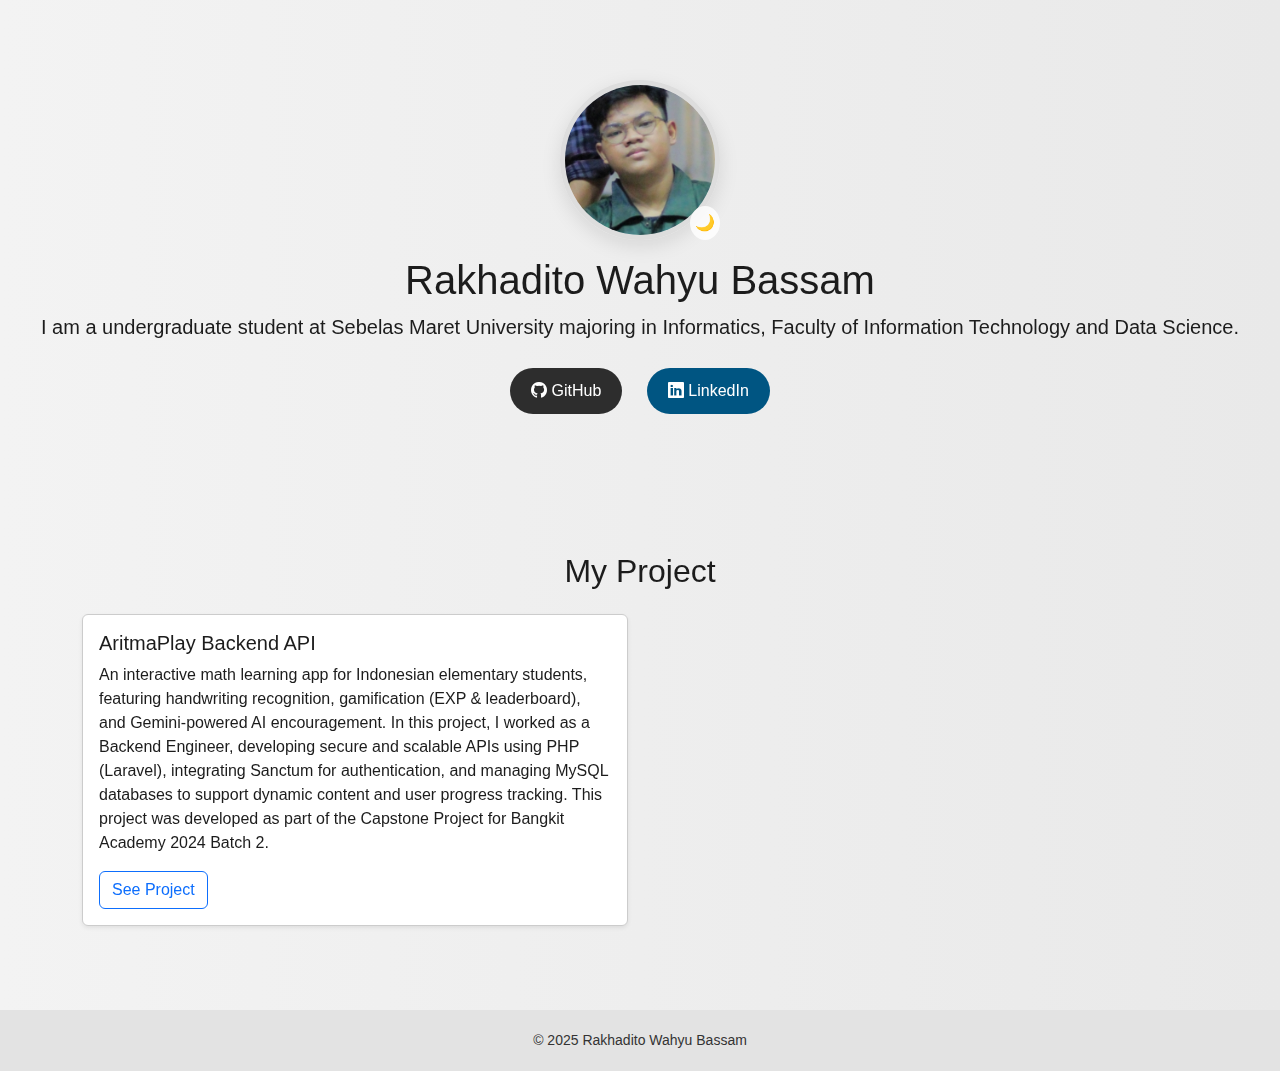
<file: index.html>
<!DOCTYPE html>
<html lang="id">
	<head>
		<meta charset="UTF-8" />
		<meta name="viewport" content="width=device-width, initial-scale=1" />
		<title>Rakhadito Wahyu Bassam | Portfolio</title>
		<link
			href="https://cdn.jsdelivr.net/npm/bootstrap@5.3.3/dist/css/bootstrap.min.css"
			rel="stylesheet"
		/>
		<link
			href="https://cdn.jsdelivr.net/npm/bootstrap-icons@1.10.5/font/bootstrap-icons.css"
			rel="stylesheet"
		/>
		<link href="https://unpkg.com/aos@2.3.1/dist/aos.css" rel="stylesheet" />
		<link rel="stylesheet" href="css/style.css" />
		<link
			rel="icon"
			type="image/png"
			href="images/moon-knight-svgrepo-com.svg"
		/>
	</head>
	<body>
		<!-- Hero Section -->
		<section class="hero">
			<div class="profile-img-wrapper" title="Click to toggle theme">
				<img
					src="images/foto-gwe.jpg"
					alt="Foto Profil"
					class="profile-img"
					data-aos="fade-down"
				/>
				<span class="theme-indicator" id="theme-icon">🌙</span>
			</div>
			<h1 class="mt-3" data-aos="fade-up">Rakhadito Wahyu Bassam</h1>
			<p class="lead" data-aos="fade-up" data-aos-delay="100">
				I am a undergraduate student at Sebelas Maret University majoring in
				Informatics, Faculty of Information Technology and Data Science.
			</p>
			<div data-aos="fade-up" data-aos-delay="200">
				<a
					href="https://github.com/Rakhaditowb"
					target="_blank"
					class="btn btn-custom btn-github"
				>
					<i class="bi bi-github"></i> GitHub
				</a>
				<a
					href="https://www.linkedin.com/in/rakhaditobassam/"
					target="_blank"
					class="btn btn-custom btn-linkedin"
				>
					<i class="bi bi-linkedin"></i> LinkedIn
				</a>
			</div>
		</section>

		<!-- Projects Section -->
		<section class="container my-5">
			<h2 class="text-center mb-4" data-aos="fade-right">My Project</h2>
			<div class="row" id="projects"></div>
		</section>

		<!-- Footer -->
		<footer>&copy; 2025 Rakhadito Wahyu Bassam</footer>

		<!-- Scripts -->
		<script src="https://cdn.jsdelivr.net/npm/bootstrap@5.3.3/dist/js/bootstrap.bundle.min.js"></script>
		<script src="https://unpkg.com/aos@2.3.1/dist/aos.js"></script>
		<script src="js/script.js"></script>
	</body>
</html>
</file>
<file: css/style.css>
body {
	background: linear-gradient(to right, #f3f3f3, #e9e9e9);
	color: #1c1c1c;
	font-family: "Segoe UI", sans-serif;
	transition: background-color 0.4s ease, color 0.4s ease;
}

.hero {
	padding: 80px 0;
	text-align: center;
}

.profile-img {
	width: 160px;
	height: 160px;
	border-radius: 50%;
	object-fit: cover;
	border: 5px solid #ddd;
	box-shadow: 0 6px 20px rgba(0, 0, 0, 0.1);
	transition: transform 0.3s ease;
}

.profile-img:hover {
	transform: scale(1.05);
}

.btn-custom {
	margin: 10px;
	padding: 10px 20px;
	border-radius: 30px;
	font-weight: 500;
	transition: 0.3s;
}

.btn-github {
	background-color: #2d2d2d;
	color: white;
}

.btn-github:hover {
	background-color: #000;
}

.btn-linkedin {
	background-color: #005582;
	color: white;
}

.btn-linkedin:hover {
	background-color: #003f61;
}

.card-project {
	transition: transform 0.3s ease, box-shadow 0.3s ease;
	background-color: #ffffff;
	color: #1c1c1c;
	border: 1px solid #ccc;
}

.card-project:hover {
	transform: translateY(-5px);
	box-shadow: 0 10px 25px rgba(0, 0, 0, 0.15);
}

footer {
	background-color: #e3e3e3;
	color: #333;
	padding: 20px;
	text-align: center;
	font-size: 14px;
	margin-top: 60px;
}

/* Dark mode styles */
body.dark-mode {
	background: #121212;
	color: #f1f1f1;
}

body.dark-mode .card,
body.dark-mode .card-project {
	background-color: #1e1e1e;
	color: #f1f1f1;
	border-color: #333;
}

body.dark-mode .btn-outline-primary {
	color: #f1f1f1;
	border-color: #f1f1f1;
}

body.dark-mode .btn-outline-primary:hover {
	background-color: #f1f1f1;
	color: #121212;
}

body.dark-mode footer {
	background-color: #1a1a1a;
	color: #ccc;
}

body.dark-mode .btn-github {
	background-color: #333;
}

body.dark-mode .btn-linkedin {
	background-color: #005582;
}

/* Smooth transition */
body {
	transition: background-color 0.4s ease, color 0.4s ease;
}

.card,
.card-project,
.btn,
footer {
	transition: background-color 0.4s ease, color 0.4s ease,
		border-color 0.4s ease;
}

/* Theme toggle indicator on profile image */
.profile-img-wrapper {
	position: relative;
	display: inline-block;
	cursor: pointer;
}

.theme-indicator {
	position: absolute;
	bottom: 0;
	right: 0;
	background: rgba(255, 255, 255, 0.8);
	border-radius: 50%;
	padding: 5px;
	font-size: 16px;
	transition: background 0.3s;
}

body.dark-mode .theme-indicator {
	background: rgba(0, 0, 0, 0.7);
	color: #f1f1f1;
}
</file>
<file: src/css/style.css>
body {
	background: linear-gradient(to right, #f3f3f3, #e9e9e9);
	color: #1c1c1c;
	font-family: "Segoe UI", sans-serif;
	transition: background-color 0.4s ease, color 0.4s ease;
}

.hero {
	padding: 80px 0;
	text-align: center;
}

.profile-img {
	width: 160px;
	height: 160px;
	border-radius: 50%;
	object-fit: cover;
	border: 5px solid #ddd;
	box-shadow: 0 6px 20px rgba(0, 0, 0, 0.1);
	transition: transform 0.3s ease;
}

.profile-img:hover {
	transform: scale(1.05);
}

.btn-custom {
	margin: 10px;
	padding: 10px 20px;
	border-radius: 30px;
	font-weight: 500;
	transition: 0.3s;
}

.btn-github {
	background-color: #2d2d2d;
	color: white;
}

.btn-github:hover {
	background-color: #000;
}

.btn-linkedin {
	background-color: #005582;
	color: white;
}

.btn-linkedin:hover {
	background-color: #003f61;
}

.card-project {
	transition: transform 0.3s ease, box-shadow 0.3s ease;
	background-color: #ffffff;
	color: #1c1c1c;
	border: 1px solid #ccc;
}

.card-project:hover {
	transform: translateY(-5px);
	box-shadow: 0 10px 25px rgba(0, 0, 0, 0.15);
}

footer {
	background-color: #e3e3e3;
	color: #333;
	padding: 20px;
	text-align: center;
	font-size: 14px;
	margin-top: 60px;
}

/* Dark mode styles */
body.dark-mode {
	background: #121212;
	color: #f1f1f1;
}

body.dark-mode .card,
body.dark-mode .card-project {
	background-color: #1e1e1e;
	color: #f1f1f1;
	border-color: #333;
}

body.dark-mode .btn-outline-primary {
	color: #f1f1f1;
	border-color: #f1f1f1;
}

body.dark-mode .btn-outline-primary:hover {
	background-color: #f1f1f1;
	color: #121212;
}

body.dark-mode footer {
	background-color: #1a1a1a;
	color: #ccc;
}

body.dark-mode .btn-github {
	background-color: #333;
}

body.dark-mode .btn-linkedin {
	background-color: #005582;
}

/* Smooth transition */
body {
	transition: background-color 0.4s ease, color 0.4s ease;
}

.card,
.card-project,
.btn,
footer {
	transition: background-color 0.4s ease, color 0.4s ease,
		border-color 0.4s ease;
}

/* Theme toggle indicator on profile image */
.profile-img-wrapper {
	position: relative;
	display: inline-block;
	cursor: pointer;
}

.theme-indicator {
	position: absolute;
	bottom: 0;
	right: 0;
	background: rgba(255, 255, 255, 0.8);
	border-radius: 50%;
	padding: 5px;
	font-size: 16px;
	transition: background 0.3s;
}

body.dark-mode .theme-indicator {
	background: rgba(0, 0, 0, 0.7);
	color: #f1f1f1;
}
</file>
